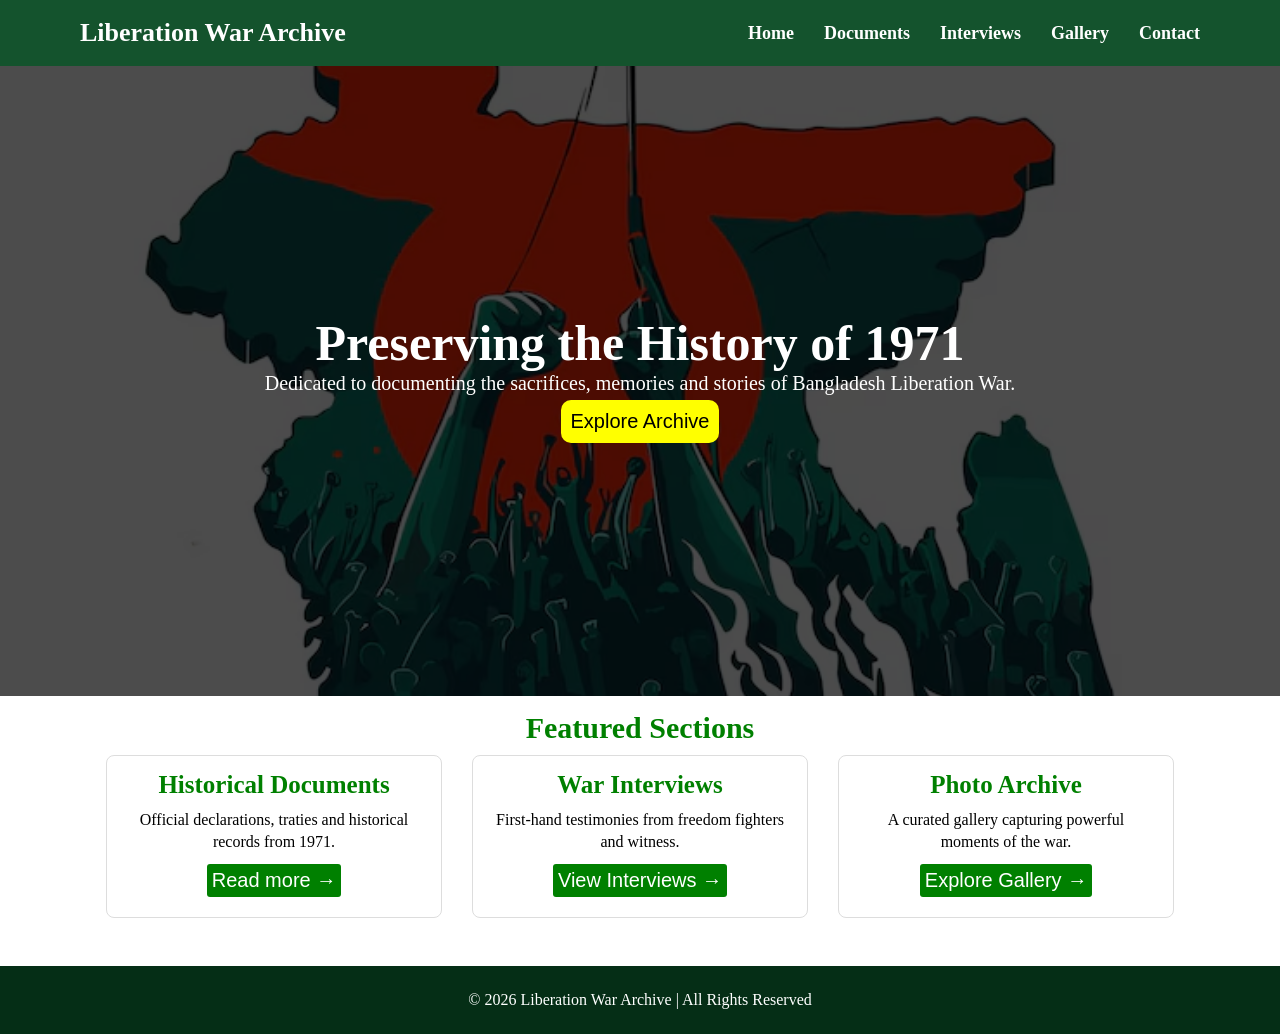
<file: index.html>
<!DOCTYPE html>
<html lang="en">

<head>
    <meta charset="UTF-8">
    <meta name="viewport" content="width=device-width, initial-scale=1.0">
    <title>Liberation War Archive | Home Page</title>
    <link rel="stylesheet" href="css/navbar.css">
    <link rel="stylesheet" href="css/footer.css">
    <link rel="stylesheet" href="css/home.css">
</head>

<body>
    <div id="navbar"></div>

    <main>

        <section class="top">
            <div><img src="images/bangladesh-independence-flag-with-red-green-map_835895-3691.avif" alt="......."></div>

            <div>
                <h1>Preserving the History of 1971</h1>

                <p>Dedicated to documenting the sacrifices, memories and stories of Bangladesh Liberation War.</p>

                <button><a href="documents.html">Explore Archive</a></button>
            </div>

        </section>

        <section class="bottom">
            <h1>Featured Sections</h1>
            <div class="card">
                <div class="card_1">
                    <h2>Historical Documents</h2>
                    <p>Official declarations, traties and historical records from 1971.</p>
                    <button><a href="documents.html">Read more &rarr;</a></button>
                </div>
                <div class="card_2">
                    <h2>War Interviews</h2>
                    <p>First-hand testimonies from freedom fighters and witness.</p>
                    <button><a href="interviews.html">View Interviews &rarr;</a></button>
                </div>
                <div class="card_3">
                    <h2>Photo Archive</h2>
                    <p>A curated gallery capturing powerful moments of the war.</p>
                    <button><a href="gallery.html">Explore Gallery &rarr;</a></button>
                </div>
            </div>
        </section>

    </main>

    <div id="footer"></div>
    <script src="js/loadNavbar.js"></script>
    <script src="js/loadFooterr.js"></script>
</body>

</html>
</file>
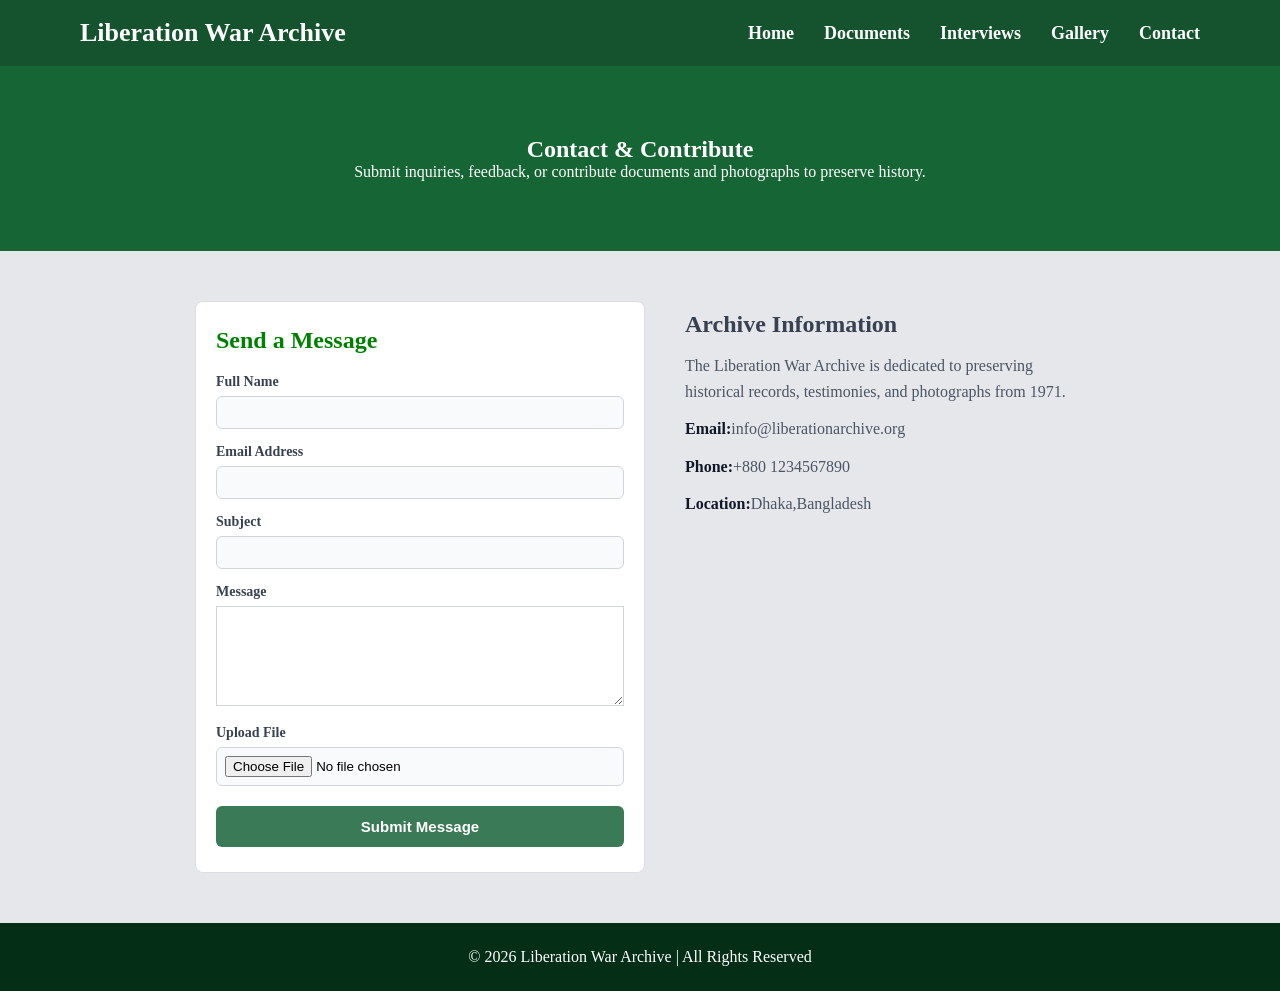
<file: contact.html>
<!DOCTYPE html>
<html lang="en">
<head>
    <meta charset="UTF-8">
    <meta name="viewport" content="width=device-width, initial-scale=1.0">
    <title>Liberation War Archive | Contact Page</title>
    <link rel="stylesheet" href="css/navbar.css">
    <link rel="stylesheet" href="css/footer.css">
    <link rel="stylesheet" href="css/contact.css">
</head>
<body>
    <div id="navbar"></div>
    
    <main>

        <section class="s1">

            <div>

                <h1>Contact & Contribute</h1>

                <p>Submit inquiries, feedback, or contribute documents and photographs to preserve history.</p>

            </div>

        </section>

        <section class="s2">

            <div class="form">
                <h1>Send a Message</h1>
                <form action="">
                    <label for="">Full Name</label>
                    <input type="text">
                    <label for="">Email Address</label>
                    <input type="email">
                    <label for="">Subject</label>
                    <input type="text">
                    <label for="">Message</label>
                    <textarea name="" id=""></textarea>
                    <label for="">Upload File</label>
                    <input type="file">
                    <button type="submit">Submit Message</button>
                </form>
                <p id="successMsg" class="success-msg" style="display: none;">✅ Your message has been sent successfully!</p>
            </div>

            <div>
                <h1>Archive Information</h1>
                <p>The Liberation War Archive is dedicated to preserving historical records, testimonies, and photographs from 1971.</p>
                <p><strong>Email:</strong>info@liberationarchive.org</p>
                <p><strong>Phone:</strong>+880 1234567890</p>
                <p><strong>Location:</strong>Dhaka,Bangladesh</p>
            </div>

        </section>

    </main>

    <div id="footer"></div>
    <script src="js/loadNavbar.js"></script>
    <script src="js/loadFooterr.js"></script>
    <script src="js/contact.js"></script>
</body>
</html>
</file>
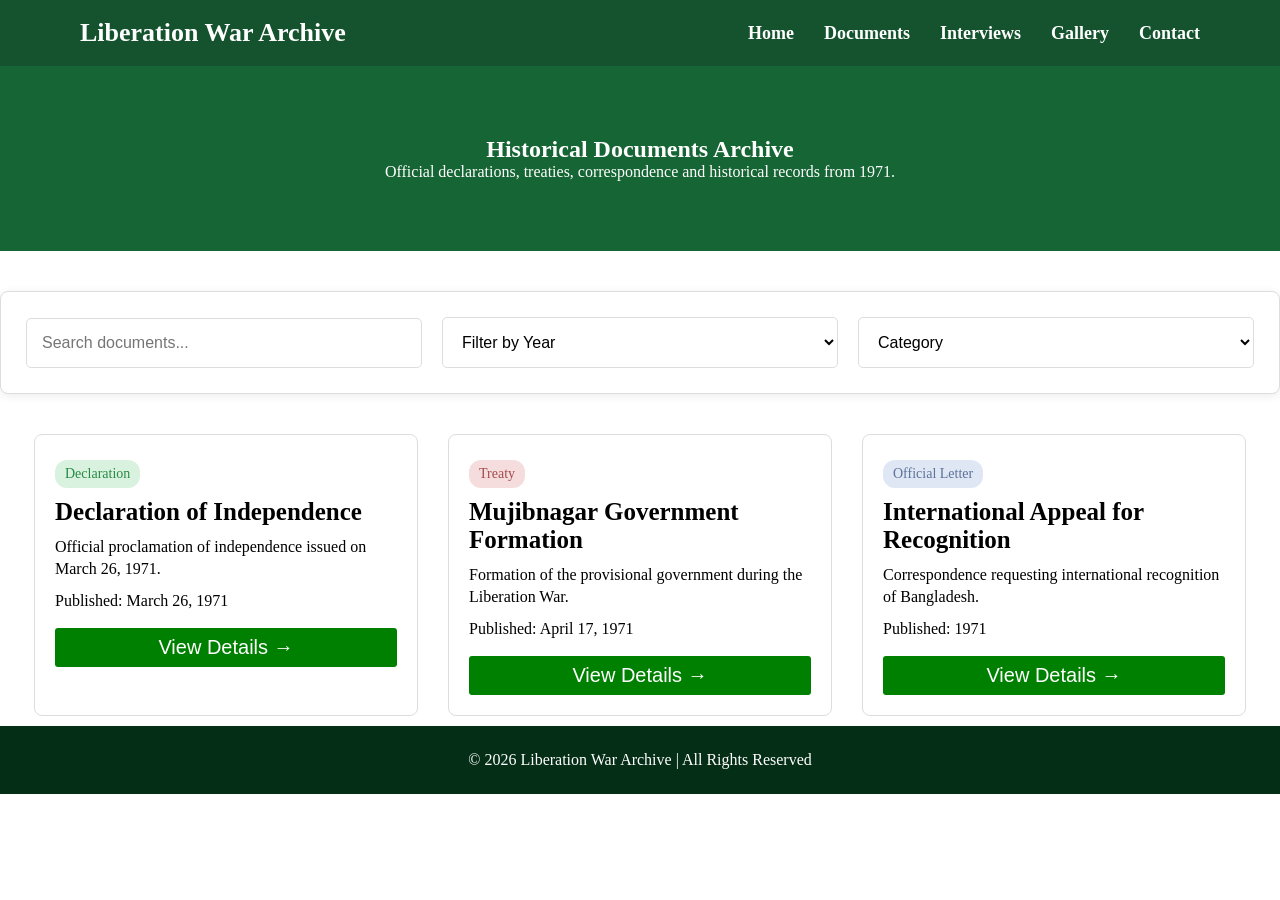
<file: documents.html>
<!DOCTYPE html>
<html lang="en">

<head>
    <meta charset="UTF-8">
    <meta name="viewport" content="width=device-width, initial-scale=1.0">
    <title>Liberation War Archive | Documents Page</title>
    <link rel="stylesheet" href="css/navbar.css">
    <link rel="stylesheet" href="css/footer.css">
    <link rel="stylesheet" href="css/documents.css">
</head>

<body>
    <div id="navbar"></div>

    <main>

        <section class="s1">

            <div>

                <h1>Historical Documents Archive</h1>

                <p>Official declarations, treaties, correspondence and historical records from 1971.</p>

            </div>

        </section>

        <section>

            <div class="filter">
                <input type="text" placeholder="Search documents...">

                <select name="" id="">
                    <option value="">Filter by Year</option>
                    <option value="">1971</option>
                    <option value="">1972</option>
                </select>

                <select name="" id="">
                    <option value="">Category</option>
                    <option value="">Declaration</option>
                    <option value="">Treaty</option>
                    <option value="">Official Letter</option>
                </select>

            </div>

        </section>

        <section>
            <div class="card">
                <div class="card_1">
                    <p id="category_1">Declaration</p>
                    <h2>Declaration of Independence</h2>
                    <p>Official proclamation of independence issued on March 26, 1971.</p>
                    <p>Published: March 26, 1971</p>
                    <button><a href="documents.html">View Details &rarr;</a></button>
                </div>
                <div class="card_2">
                    <p id="category_2">Treaty</p>
                    <h2>Mujibnagar Government Formation</h2>
                    <p>Formation of the provisional government during the Liberation War.</p>
                    <p>Published: April 17, 1971</p>
                    <button><a href="interviews.html">View Details &rarr;</a></button>
                </div>
                <div class="card_3">
                    <p id="category_3">Official Letter</p>
                    <h2>International Appeal for Recognition</h2>
                    <p>Correspondence requesting international recognition of Bangladesh.</p>
                    <p>Published: 1971</p>
                    <button><a href="documents.html">View Details &rarr;</a></button>
                </div>
            </div>
        </section>

    </main>

    <div id="footer"></div>
    <script src="js/loadNavbar.js"></script>
    <script src="js/loadFooterr.js"></script>
</body>

</html>
</file>
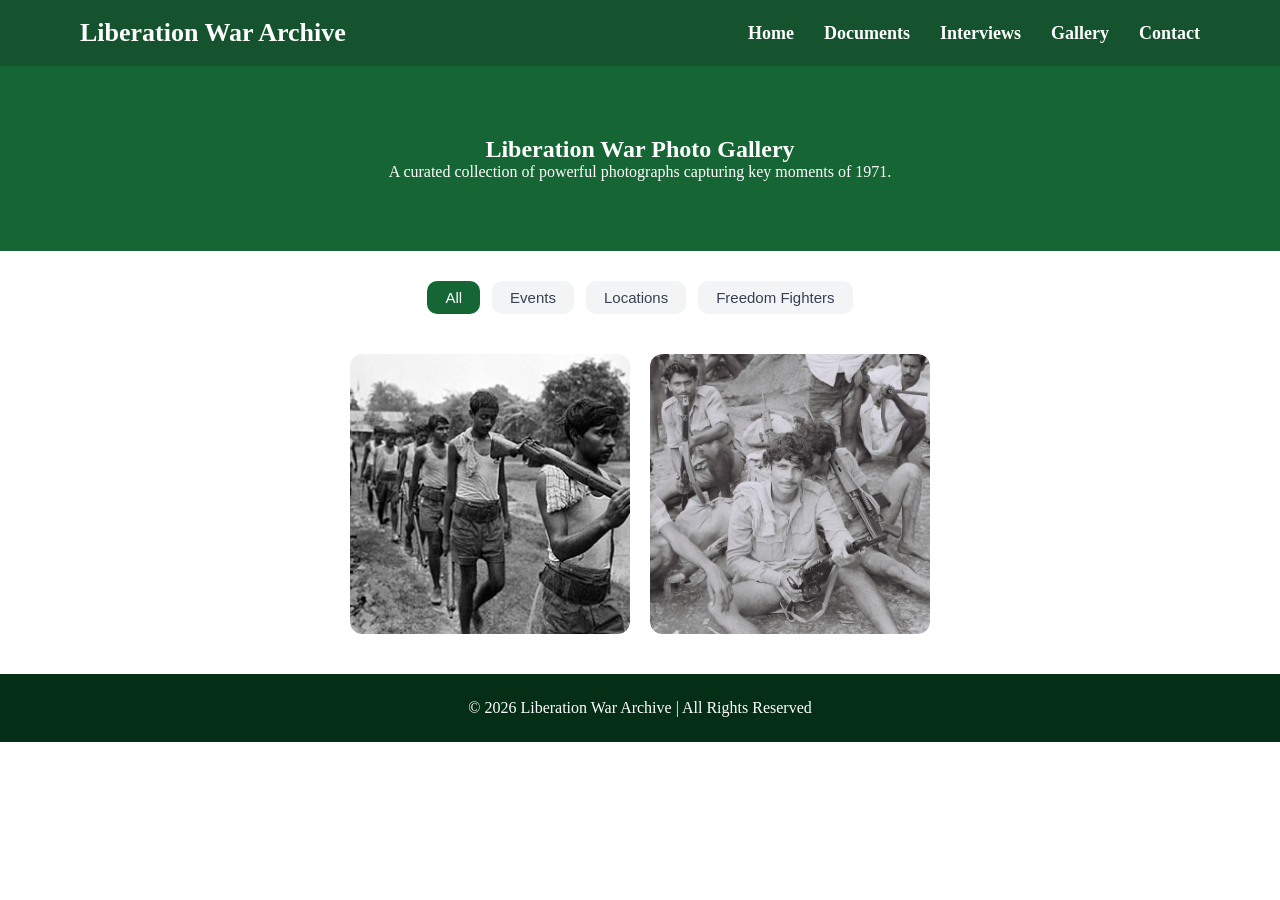
<file: gallery.html>
<!DOCTYPE html>
<html lang="en">

<head>
    <meta charset="UTF-8">
    <meta name="viewport" content="width=device-width, initial-scale=1.0">
    <title>Liberation War Archive | Gallery Page</title>
    <link rel="stylesheet" href="css/navbar.css">
    <link rel="stylesheet" href="css/footer.css">
    <link rel="stylesheet" href="css/gallery.css">
</head>

<body>
    <div id="navbar"></div>

    <div id="photoModal" class="modal">
        <div class="modal-content">
            <img id="modalImg" src="images/874001.jpg" alt="Popup Image">
            <div class="modal-buttons">
                <a id="downloadBtn" download class="btn-download">Download</a>
                <button id="closeBtn" class="btn-close">Close</button>
            </div>
        </div>
    </div>

    <main>

        <section class="s1">

            <div>

                <h1>Liberation War Photo Gallery</h1>

                <p>A curated collection of powerful photographs capturing key moments of 1971.</p>

            </div>

        </section>

        <section class="s2">
            <div>
                <button class="btn_1">All</button>
                <button class="btn_2">Events</button>
                <button class="btn_3">Locations</button>
                <button class="btn_4">Freedom Fighters</button>
            </div>
        </section>

        <section class="s3">
            <div>
                <img src="images/874001.jpg" alt=".....">
                <div>
                    <p>View Photo</p>
                </div>
            </div>
            <div>
                <img src="images/218446.jpg" alt=".....">
                <div>
                    <p>View Photo</p>
                </div>
            </div>
        </section>

    </main>

    <div id="footer"></div>
    <script src="js/loadNavbar.js"></script>
    <script src="js/loadFooterr.js"></script>
    <script src="js/gallery.js"></script>
</body>

</html>
</file>
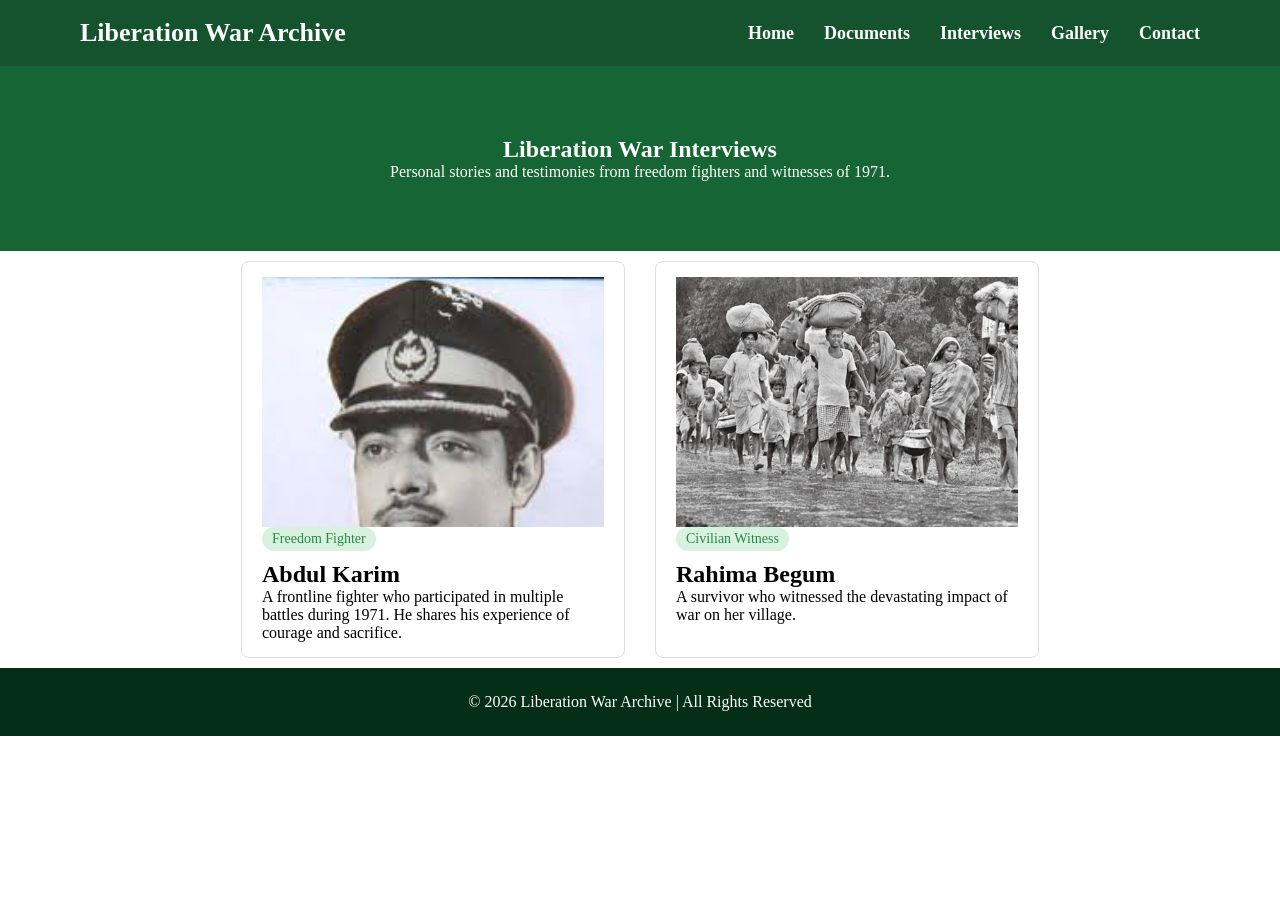
<file: interviews.html>
<!DOCTYPE html>
<html lang="en">

<head>
    <meta charset="UTF-8">
    <meta name="viewport" content="width=device-width, initial-scale=1.0">
    <title>Liberation War Archive | Interviews Page</title>
    <link rel="stylesheet" href="css/navbar.css">
    <link rel="stylesheet" href="css/footer.css">
    <link rel="stylesheet" href="css/interviews.css">
</head>

<body>
    <div id="navbar"></div>

    <main>

        <section class="s1">

            <div>

                <h1>Liberation War Interviews</h1>

                <p>Personal stories and testimonies from freedom fighters and witnesses of 1971.</p>

            </div>

        </section>

        <section>

            <div class="card">

                <div class="card_1">

                    <div>

                        <img src="images/images.jpg" alt=".....">

                    </div>

                    <div>
                        <p id="badge_1">Freedom Fighter</p>
                        <h2>Abdul Karim</h2>

                        <p>A frontline fighter who participated in multiple battles during 1971. He shares his
                            experience of courage and sacrifice.</p>

                    </div>

                </div>

                <div class="card_2">

                    <div>

                        <img src="images/witness.jpg" alt=".......">

                    </div>

                    <div>
                        <p id="badge_1">Civilian Witness</p>
                        <h2>Rahima Begum</h2>

                        <p>A survivor who witnessed the devastating impact of war on her village.</p>

                    </div>

                    <div>
                        <audio src=""></audio>
                    </div>

                </div>

            </div>

        </section>

    </main>

    <div id="footer"></div>
    <script src="js/loadNavbar.js"></script>
    <script src="js/loadFooterr.js"></script>
</body>

</html>
</file>
<file: css/navbar.css>
*{
    margin: 0;
    padding: 0;
    box-sizing: border-box;
}

.navbar{
    background-color: #14532D;
    color: white;
    display: flex;
    justify-content: space-between;
    align-items: center;
    padding: 18px 80px;

}

.navbar h1{
    color: white;
    font-size: 26px;
    font-weight: bold;
}


.navbar ul{
    list-style: none;
    display: flex;
    gap: 30px;

}

.navbar ul li a{
    color: white;
    text-decoration: none;
    font-size: 18px;
    font-weight: 600;
}

.navbar ul li a:hover{
    color:yellow;
}
/* .navbar ul li a.active{
    color: #facc15;
} */
@media (max-width: 768px) {

    .navbar {
        padding: 15px 20px;
        flex-direction: column;
        gap: 15px;
    }

    .navbar h1 {
        font-size: 22px;
        text-align: center;
    }

    .navbar ul {
        flex-wrap: wrap;
        justify-content: center;
        gap: 15px;
    }

    .navbar ul li a {
        font-size: 16px;
    }
}
@media (max-width: 480px) {

    .navbar h1 {
        font-size: 19px;
    }

    .navbar ul {
        gap: 10px;
    }

    .navbar ul li a {
        font-size: 14px;
    }

    .top {
        height: 55vh;
    }

    .top h1 {
        font-size: 26px;
    }

    .top p {
        font-size: 14px;
    }

    .bottom h1 {
        font-size: 26px;
    }
}
</file>
<file: css/footer.css>
.footer {
    background-color: #052E16;
    color: white;
    text-align: center;
    padding: 25px;
}
@media (max-width: 480px) {

    .navbar h1 {
        font-size: 19px;
    }

    .navbar ul {
        gap: 10px;
    }

    .navbar ul li a {
        font-size: 14px;
    }

    .top {
        height: 55vh;
    }

    .top h1 {
        font-size: 26px;
    }

    .top p {
        font-size: 14px;
    }

    .bottom h1 {
        font-size: 26px;
    }
}
</file>
<file: css/home.css>
.top{
    position: relative;
    height: 70vh;
    overflow: hidden;
}
.top::before{
    position: absolute;
    background-color: rgba(0, 0, 0, 0.7);
    inset: 0;
    content: "";
}
.top>div:first-child{
    width: 100%;
    height: 100%;
}
.top img{
    width: 100%;
    height: 100%;
    object-fit: cover;
    display: block;
}

.top h1{
    color: white;
    text-align: center;
    font-size: 50px;
}
.top p{
    text-align: center;
    color: white;
    font-size: 20px;

}
.top button{
    background-color: yellow;
    border: none;
    border-radius: 10px;
    padding: 10px;
    margin: 5px auto;
}
.top button a{
    text-decoration: none;
    color: black;
    font-size: 20px;
}
.top button:hover{
    background-color: rgb(240, 240, 74);
}
.top>div:last-child{
    position: absolute;
    z-index: 1;
    top: 50%;
    left: 50%;
    text-align: center;
    width: 90%;
    transform: translate(-50%,-50%);
}

.bottom{
    min-height: 30vh;
    height: auto;
    padding: 15px 80px;
    overflow: visible;
}
.bottom h1{
    text-align: center;
    color: green;
    font-size: 30px;
}

.card{
    display: flex;
    gap: 30px;
    justify-content: center;
    margin-top: 10px;
    /* align-items: stretch; */
}

.card_1,
.card_2,
.card_3{
    border: 1px solid #ddd;
    border-radius: 8px;
    transition: 0.3s;
    width: 30%;
    padding: 15px 20px;
    background-color: white;
}

.card_1:hover,
.card_2:hover,
.card_3:hover{
    transform: translateY(-5px);
    box-shadow: 0 5px 15px rgba(0,0,0,0.3);
}
.card_1 h2,
.card_2 h2,
.card_3 h2{
    color: green;
    text-align: center;
    font-size: 25px;
    margin-bottom: 10px;
}

.card_1 p,
.card_2 p,
.card_3 p{
    text-align: center;
    margin-bottom: 10px;
    line-height: 1.4;
}

.card_1 button,
.card_2 button,
.card_3 button{
    background-color: green;
    border: none;
    border-radius: 3px;
    margin: 5px auto;
    padding: 5px;
    display: block;
}
.card_1 button a,
.card_2 button a,
.card_3 button a{
    text-decoration: none;
    color: white;
    font-size: 20px;
}

.card_1 button:hover,
.card_2 button:hover,
.card_3 button:hover{
    background-color: rgb(33, 141, 33);
}
@media (max-width: 768px) {
        .bottom {
        padding: 20px 15px;
    }
    .top {
        height: 60vh;
    }

    .top h1 {
        font-size: 32px;
    }

    .top p {
        font-size: 16px;
        padding: 0 15px;
    }

    .top button a {
        font-size: 16px;
    }

    .card {
        flex-direction: column;
        align-items: center;
        padding: 0px;
    }

    .card_1,
    .card_2,
    .card_3 {
        width: 100%;
        max-width: 450px;
    }

    .bottom h1 {
        font-size: 30px;
    }
}
@media (max-width: 480px) {

    .navbar h1 {
        font-size: 19px;
    }

    .navbar ul {
        gap: 10px;
    }

    .navbar ul li a {
        font-size: 14px;
    }

    .top {
        height: 55vh;
    }

    .top h1 {
        font-size: 26px;
    }

    .top p {
        font-size: 14px;
    }

    .bottom h1 {
        font-size: 26px;
    }
}
</file>
<file: css/contact.css>
.s1{
    background-color:#166534;
    padding: 70px 20px;
}
.s1 h1{
    text-align: center;
    color: white;
}
.s1 p{
    text-align: center;
    color: white;
}
.form h1{
    color: green;
    margin-top: 0;
    margin-bottom: 20px;
    font-size: 24px;
}
.s2{
    display: flex;
    justify-content: center;
    align-items: flex-start;
    gap: 40px;
    padding: 50px 20px;
    background-color: #e5e7eb;
}
.form {
    background-color: white;
    border: 1px solid #ddd;
    border-radius: 8px;
    padding: 25px 20px;
    width: 100%;
    max-width: 450px;
}
.form label{
    display: block;
    font-weight: 600;
    color: #374151;
    margin-top: 15px;
    margin-bottom: 6px;
    font-size: 14px;
}
.form textarea{
    width: 100%;
    padding: 10px 12px;
    border: 1px solid #d1d5db;
    font-size: 14px;
    outline: none;
    box-sizing: border-box;
        height: 100px;
    resize: vertical;
}
.form input {
    width: 100%;
    padding: 8px;
    border: 1px solid #d1d5db;
    border-radius: 6px;
    background-color: #f9fafb;
    box-sizing: border-box;
}

.form button{
    width: 100%;
    background-color: #3b7a57;
    color: white;
    padding: 12px;
    border: none;
    border-radius: 6px;
    font-weight: bold;
    font-size: 15px;
    cursor: pointer;
    margin-top: 20px;
    transition: background-color 0.2s;
}

.form button:hover {
    background-color: #2d5e43;
}

.s2 > div:last-child {
    width: 400px;
    padding-top: 10px;
}

.s2 > div:last-child h1 {
    color: #374151;
    font-size: 24px;
    margin-top: 0;
    margin-bottom: 15px;
}

.s2 > div:last-child p {
    color: #4b5563;
    line-height: 1.6;
    margin-bottom: 12px;
}

.s2 > div:last-child p strong {
    color: #111827;
}
.success-msg {
    color: #15803d;
    font-weight: 600;
    margin-top: 15px;
    font-size: 14px;
}
@media (max-width: 480px) {

    .navbar h1 {
        font-size: 19px;
    }

    .navbar ul {
        gap: 10px;
    }

    .navbar ul li a {
        font-size: 14px;
    }

    .top {
        height: 55vh;
    }

    .top h1 {
        font-size: 26px;
    }

    .top p {
        font-size: 14px;
    }

    .bottom h1 {
        font-size: 26px;
    }
}
@media (max-width: 768px) {
    .s2 {
        flex-direction: column;
        align-items: center;
        padding: 30px 15px;
        gap: 30px;
    }

    .s2 > div:last-child {
        width: 100%;
        max-width: 450px;
        padding-top: 0;
    }
}
</file>
<file: css/documents.css>
.s1{
    background-color:#166534;
    padding: 70px 20px;
}

.s1 h1{
    text-align: center;
    color: white;
}
.s1 p{
    text-align: center;
    color: white;
}
.filter{
    border: 1px solid #ddd;
    border-radius: 8px;
    background-color: white;
    display: flex;
    gap: 20px;
    align-items: center;
    box-shadow: 0 2px 10px rgba(0,0,0,0.08);
    margin: 40px auto;
    padding: 25px;
    /* max-width: 1100px; */
}
.filter input,
.filter select{
    width: 33.33%;
    padding: 15px;
    border: 1px solid #ddd;
    border-radius: 5px;
    background-color: white;
    font-size: 16px;
    outline: none;
}
.filter input:focus,
.filter select:focus{
    border-color: green;
}
.card{
    display: flex;
    gap: 30px;
    justify-content: center;
    margin: 10px auto;
    /* align-items: stretch; */
}
.card_1,
.card_2,
.card_3{
    border: 1px solid #ddd;
    border-radius: 8px;
    transition: 0.3s;
    width: 30%;
    padding: 15px 20px;
    background-color: white;
}
.card_1:hover,
.card_2:hover,
.card_3:hover{
    transform: translateY(-5px);
    box-shadow: 0 5px 15px rgba(0,0,0,0.3);
}
.card_1 h2,
.card_2 h2,
.card_3 h2{
    color: black;
    font-size: 25px;
    margin-bottom: 10px;
}
.card_1 p,
.card_2 p,
.card_3 p{
    margin-top: 10px;
    margin-bottom: 10px;
    line-height: 1.4;
}
#category_1,
#category_2,
#category_3{
    display: inline-block;
    padding: 4px 10px;
    border-radius: 12px;
    font-size: 14px;
    margin-bottom: 10px;
}
#category_1{
    background-color: #d9f2df;
    color: #278a45;
}
#category_2{
    background-color: #f5dddd;
    color: #a34b4b;
}
#category_3{
    background-color: #dfe7f5;
    color: #5d7299;
}
.card_1 button,
.card_2 button,
.card_3 button{
    background-color: green;
    border: none;
    border-radius: 3px;
    margin: 5px 0;
    padding: 8px;
    width: 100%;
}
.card_1 button a,
.card_2 button a,
.card_3 button a{
    text-decoration: none;
    color: white;
    font-size: 20px;
}
.card_1 button:hover,
.card_2 button:hover,
.card_3 button:hover{
    background-color: rgb(33, 141, 33);
}
@media (max-width: 768px) {

    .filter {
        margin: 20px;
        padding: 15px;
    }

    .filter input,
    .filter select {
        width: 100%;
        margin-bottom: 10px;
    }

    .card {
        flex-direction: column;
        align-items: center;
        padding: 20px;
        gap: 20px;
    }

    .card_1,
    .card_2,
    .card_3 {
        width: 100%;
        max-width: 450px;
    }

    .card_1 h2,
    .card_2 h2,
    .card_3 h2 {
        font-size: 21px;
    }
}
@media (max-width: 480px) {

    .navbar h1 {
        font-size: 19px;
    }

    .navbar ul {
        gap: 10px;
    }

    .navbar ul li a {
        font-size: 14px;
    }

    .top {
        height: 55vh;
    }

    .top h1 {
        font-size: 26px;
    }

    .top p {
        font-size: 14px;
    }

    .bottom h1 {
        font-size: 26px;
    }
}
</file>
<file: css/gallery.css>
.s1{
    background-color:#166534;
    padding: 70px 20px;
}
.s1 h1{
    text-align: center;
    color: white;
}
.s1 p{
    text-align: center;
    color: white;
}
.s2{
    text-align: center;
    margin: 30px 0;
}
.btn_1,
.btn_2,
.btn_3,
.btn_4{
    display: inline-block;
    padding: 8px 18px;
    border-radius: 10px;
    font-size: 15px;
    margin: 0 4px;
    cursor: pointer;
    border: none;
    color: #374151;
    background-color: #f3f4f6;
}
.btn_1{
    background-color: #166534;
    color: white;
}
.s3{
    display: flex;
    justify-content: center;
    gap: 20px;
    margin: 40px auto;
    padding: 0 20px;
}
.s3 img{
    width: 100%;
    height: 100%;
    object-fit: cover;
    display: block;
    border-radius: 12px;
}
.s3>div>div{
    display: none;
}
.s3>div{
    position: relative;
    border-radius: 12px;
    overflow: hidden;
    width: 280px;
    height: 280px;
    cursor: pointer;
}

.s3 > div > div {
    position: absolute;
    inset: 0;
    background: rgba(0, 0, 0, 0.5);
    display: flex;
    justify-content: center;
    align-items: center;
    opacity: 0;
    transition: opacity 0.3s ease;
}

.s3 > div:hover > div {
    opacity: 1;
}

.s3 > div > div p {
    color: white;
    font-weight: bold;
    font-size: 16px;
}
.modal {
    display: none;
    position: fixed;
    z-index: 1000;
    inset: 0;
    background-color: rgba(0, 0, 0, 0.7);
    justify-content: center;
    align-items: center;
}

.modal-content {
    background: white;
    padding: 20px;
    border-radius: 12px;
    text-align: center;
    max-width: 500px;
    width: 90%;
}

.modal-content img {
    width: 100%;
    height: auto;
    border-radius: 8px;
}

.modal-buttons {
    margin-top: 15px;
    display: flex;
    justify-content: center;
    gap: 15px;
}

.btn-download {
    background-color: #22c55e;
    color: white;
    padding: 8px 20px;
    border-radius: 6px;
    text-decoration: none;
    font-weight: bold;
}

.btn-close {
    background-color: #ef4444;
    color: white;
    padding: 8px 20px;
    border: none;
    border-radius: 6px;
    cursor: pointer;
    font-weight: bold;
}
@media (max-width: 480px) {

    .navbar h1 {
        font-size: 19px;
    }

    .navbar ul {
        gap: 10px;
    }

    .navbar ul li a {
        font-size: 14px;
    }

    .top {
        height: 55vh;
    }

    .top h1 {
        font-size: 26px;
    }

    .top p {
        font-size: 14px;
    }

    .bottom h1 {
        font-size: 26px;
    }
}
@media (max-width: 768px) {
    .s2>div{
        display: flex;
        flex-wrap: wrap;
        justify-content: center;
        gap: 10px;
        padding: 0 15px;
    }
    .btn_1,
    .btn_2,
    .btn_3,
    .btn_4{
        margin: 0;
    }
    .s3{
        flex-direction: column;
        align-items: center;
        gap: 20px;
    }
    .s3>div{
        width: 100%;
        max-width: 320px;
    }
}
</file>
<file: css/interviews.css>
.s1{
    background-color:#166534;
    padding: 70px 20px;
}
.s1 h1{
    text-align: center;
    color: white;
}
.s1 p{
    text-align: center;
    color: white;
}

.card{
    display: flex;
    gap: 30px;
    justify-content: center;
    margin: 10px auto;
    /* align-items: stretch; */
    
}

#badge_1,
#badge_2{
    display: inline-block;
    padding: 4px 10px;
    border-radius: 12px;
    font-size: 14px;
    margin-bottom: 10px;
}
#badge_1{
    background-color: #d9f2df;
    color: #278a45;
}
#badge_2{
    background-color: #dfe7f5;
    color: #5d7299;
}
.card_1 img,
.card_2 img{
    width: 100%;
    height: 250px;
    object-fit: cover;
    display: block;
    object-position: top center;
}
.card_1,
.card_2{
    border: 1px solid #ddd;
    border-radius: 8px;
    transition: 0.3s;
    width: 30%;
    padding: 15px 20px;
    background-color: white;
    overflow: hidden;
}
.card_1:hover,
.card_2:hover{
    transform: translateY(-5px);
    box-shadow: 0 5px 15px rgba(0,0,0,0.3);
}
@media (max-width: 480px) {

    .navbar h1 {
        font-size: 19px;
    }

    .navbar ul {
        gap: 10px;
    }

    .navbar ul li a {
        font-size: 14px;
    }

    .top {
        height: 55vh;
    }

    .top h1 {
        font-size: 26px;
    }

    .top p {
        font-size: 14px;
    }

    .bottom h1 {
        font-size: 26px;
    }
}
@media (max-width:768px) {
    .card{
        flex-direction: column;
        align-items: center;
        padding: 0 15px;
        gap: 20px;
    }
    .card_1,
    .card_2{
        width: 100%;
        max-width: 450px;
    }
}
</file>
